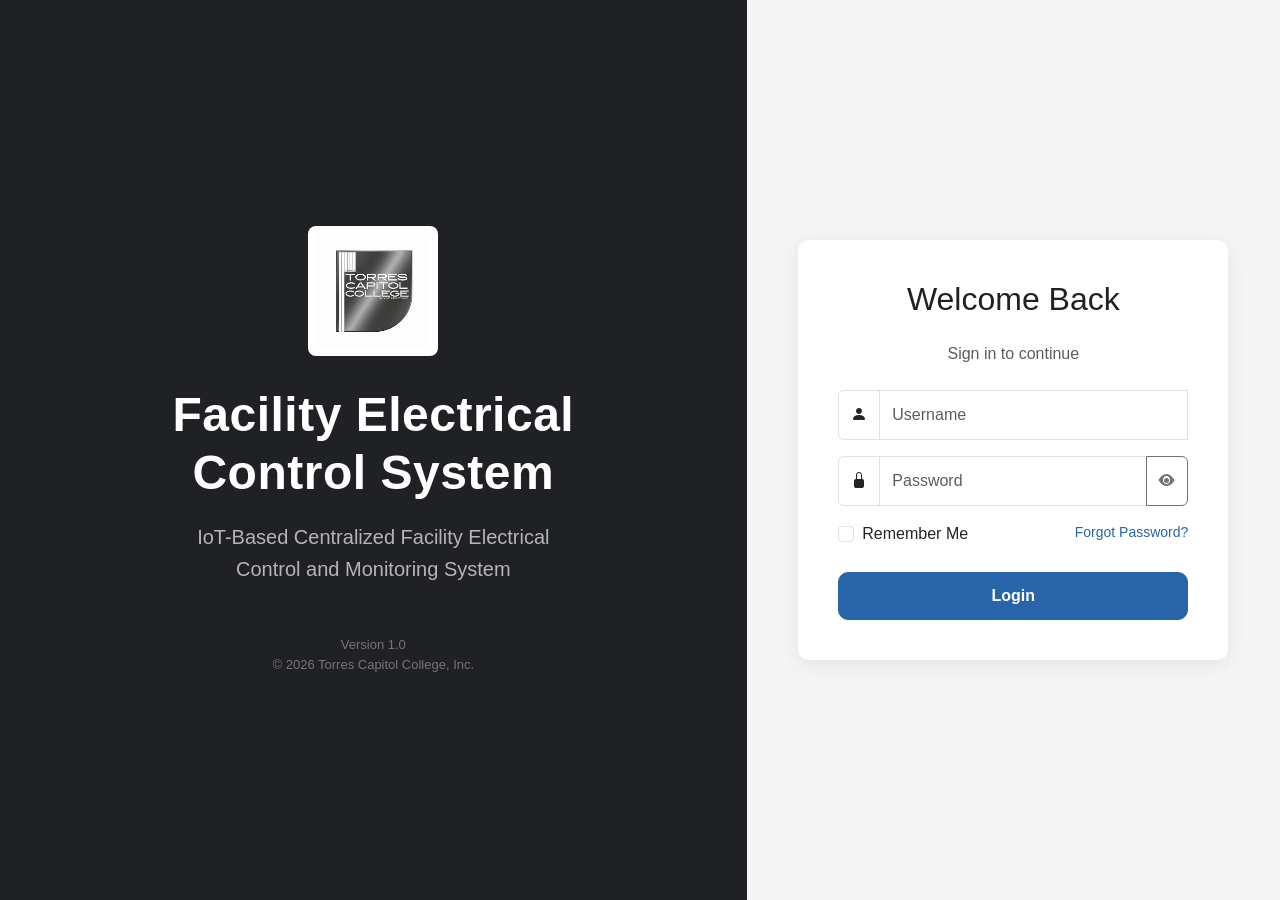
<file: index.html>
<!doctype html>
<html lang="en">
  <head>
    <meta charset="UTF-8" />
    <meta name="viewport" content="width=device-width, initial-scale=1.0" />

    <title>Facility Electrical Control System</title>

    <!-- Bootstrap CSS -->
    <link
      href="https://cdn.jsdelivr.net/npm/bootstrap@5.3.7/dist/css/bootstrap.min.css"
      rel="stylesheet"
    />

    <!-- Bootstrap Icons -->
    <link
      rel="stylesheet"
      href="https://cdn.jsdelivr.net/npm/bootstrap-icons@1.11.3/font/bootstrap-icons.min.css"
    />

    <!-- Custom CSS -->
    <link rel="stylesheet" href="css/style.css" />
  </head>

  <body>
    <div class="container-fluid vh-100">
      <div class="row h-100">
        <!-- LEFT PANEL -->

        <div class="col-lg-7 left-panel d-none d-lg-flex">
          <div class="left-content text-center">
            <img
              src="images/TCC.jpg"
              class="login-logo"
              alt="Torres Capitol College"
            />

            <h1 class="system-title">
              Facility Electrical<br />
              Control System
            </h1>

            <p class="system-subtitle">
              IoT-Based Centralized Facility Electrical Control and Monitoring
              System
            </p>

            <div class="version">
              Version 1.0

              <br />

              © 2026 Torres Capitol College, Inc.
            </div>
          </div>
        </div>

        <!-- RIGHT PANEL -->

        <div class="col-lg-5 d-flex justify-content-center align-items-center">
          <div class="login-card">
            <h2 class="text-center mb-4">Welcome Back</h2>

            <p class="text-center text-muted mb-4">Sign in to continue</p>

            <!-- Username -->

            <div class="input-group mb-3">
              <span class="input-group-text">
                <i class="bi bi-person-fill"></i>
              </span>

              <input type="text" class="form-control" placeholder="Username" />
            </div>

            <!-- Password -->

            <div class="input-group mb-3">
              <span class="input-group-text">
                <i class="bi bi-lock-fill"></i>
              </span>

              <input
                type="password"
                id="password"
                class="form-control"
                placeholder="Password"
              />

              <button
                class="btn btn-outline-secondary"
                type="button"
                onclick="togglePassword()"
              >
                <i class="bi bi-eye-fill"></i>
              </button>
            </div>

            <!-- Remember -->

            <div class="d-flex justify-content-between mb-4">
              <div class="form-check">
                <input class="form-check-input" type="checkbox" id="remember" />

                <label class="form-check-label" for="remember">
                  Remember Me
                </label>
              </div>

              <a href="#" class="forgot-link"> Forgot Password? </a>
            </div>

            <!-- Login Button -->

            <button class="btn btn-primary w-100 login-btn">Login</button>
          </div>
        </div>
      </div>
    </div>

    <!-- Bootstrap JS -->

    <script src="https://cdn.jsdelivr.net/npm/bootstrap@5.3.7/dist/js/bootstrap.bundle.min.js"></script>

    <!-- Custom JS -->

    <script src="js/script.js"></script>
  </body>
</html>
</file>
<file: css/style.css>
body{

    margin:0;

    background:#f4f6f9;

    font-family:"Segoe UI",sans-serif;

}

/* LEFT PANEL */

.left-panel{

    background:#1E3A8A;

    color:white;

    justify-content:center;

    align-items:center;

}

.left-content{

    max-width:500px;

}

.logo-icon{

    font-size:80px;

    margin-bottom:25px;

}

.system-title{

    font-weight:700;

    font-size:48px;

}

.system-subtitle{

    font-size:20px;

    opacity:.85;

    margin-top:20px;

    margin-bottom:40px;

}

.version{

    opacity:.7;

    font-size:15px;

}

/* LOGIN CARD */

.login-card{

    width:420px;

    background:white;

    padding:45px;

    border-radius:18px;

    box-shadow:0 12px 35px rgba(0,0,0,.12);

    transition:.3s;

}

.login-card:hover{

    transform:translateY(-5px);

}

.input-group-text{

    background:white;

}

.form-control{

    padding:12px;

    border-radius:0;

}

.login-btn{

    padding:12px;

    font-weight:600;

    border-radius:10px;

}

.login-btn:hover{

    transform:translateY(-2px);

}

.forgot-link{

    text-decoration:none;

    font-size:14px;

}

/* =================================
   TCC LOGIN BRANDING
   ================================= */


/* Login page background */

body {
  background-color: #f5f5f5;
}


/* Left branding panel */

.left-panel {
  background-color: #202124;

  color: white;

  position: relative;
}


/* Left panel content */

.left-content {
  width: 100%;

  padding: 40px;
}


/* TCC Logo */

.login-logo {
  width: 130px;

  height: 130px;

  object-fit: contain;

  background-color: white;

  padding: 8px;

  border-radius: 8px;

  margin-bottom: 30px;
}


/* System title */

.system-title {
  font-weight: 600;

  letter-spacing: 0.5px;
}


/* System subtitle */

.system-subtitle {
  color: #cfcfcf;

  max-width: 600px;

  margin: 20px auto;

  line-height: 1.6;
}


/* Version information */

.version {
  color: #999;

  font-size: 13px;

  margin-top: 50px;
}


/* Login card */

.login-card {
  width: 100%;

  max-width: 430px;

  background-color: white;

  padding: 40px;

  border-radius: 10px;

  box-shadow: 0 4px 20px rgba(0, 0, 0, 0.08);
}


/* Login heading */

.login-card h2 {
  color: #202124;
}


/* Login button */

.login-btn {
  background-color: #2864a8;

  border-color: #2864a8;

  padding: 11px;
}


.login-btn:hover {
  background-color: #1f4f86;

  border-color: #1f4f86;
}


/* Forgot password */

.forgot-link {
  color: #2864a8;

  text-decoration: none;
}


.forgot-link:hover {
  text-decoration: underline;
}
</file>
